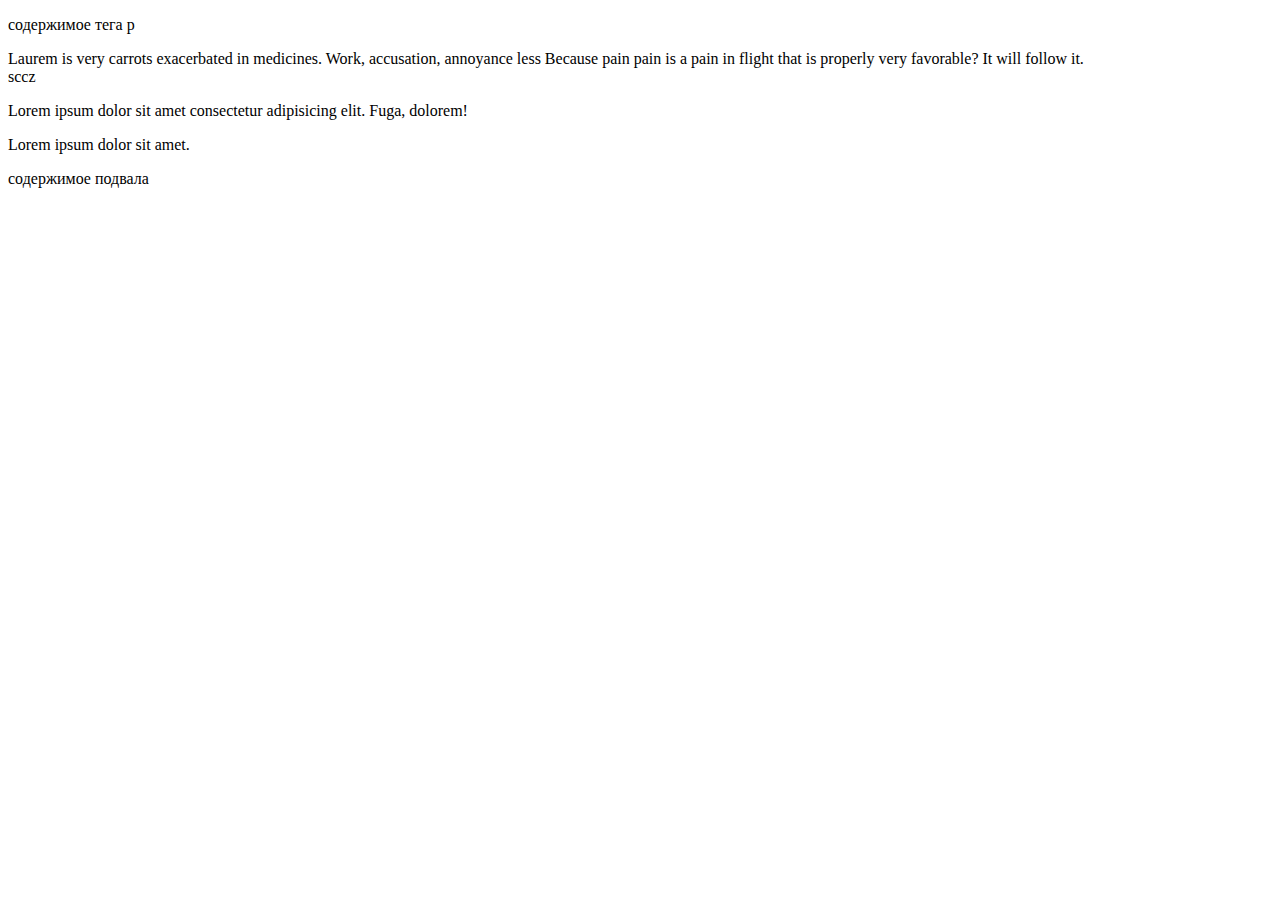
<file: lesson_2/index.html>
<!DOCTYPE html>
<html lang="ru">

<head>
    <meta charset="UTF-8">
    <meta http-equiv="X-UA-Compatible" content="IE=edge">
    <meta name="viewport" content="width=device-width, initial-scale=1.0">
    <title>Знакомство с HTML тегами. Часть 1.</title>
</head>

<body>
    <header>
        <!-- 
                !Если же ты не знаешь, какую специальность выбрать и с чего начать обучение, смотри выпус <a 
                TODO: dshdjhsjadhasjjdkjsahjashjdhjh
                ? kgksldhgkdhgjhjhdfnd,mfn,mdsnf,msndm
            -->
        <p>
            содержимое тега p
        </p>
    </header>
    <div class="katik">
        Laurem is very carrots exacerbated in medicines. Work, accusation, annoyance less
        Because pain pain is a pain in flight that is properly very favorable? It will follow it.
    </div>
    <div class="katik__"></div>
    <div class="katik__"></div>
    <div class="katik__"></div>
    <div class="katik__ katik__--"></div>
    sccz


    </div>

    </div>



















    <p>
        Lorem ipsum dolor sit amet consectetur adipisicing elit. Fuga, dolorem!
    </p>
    <p>
        Lorem ipsum dolor sit amet.
    </p>
    <footer>
        содержимое подвала

    </footer>
</body>

</html>
</file>
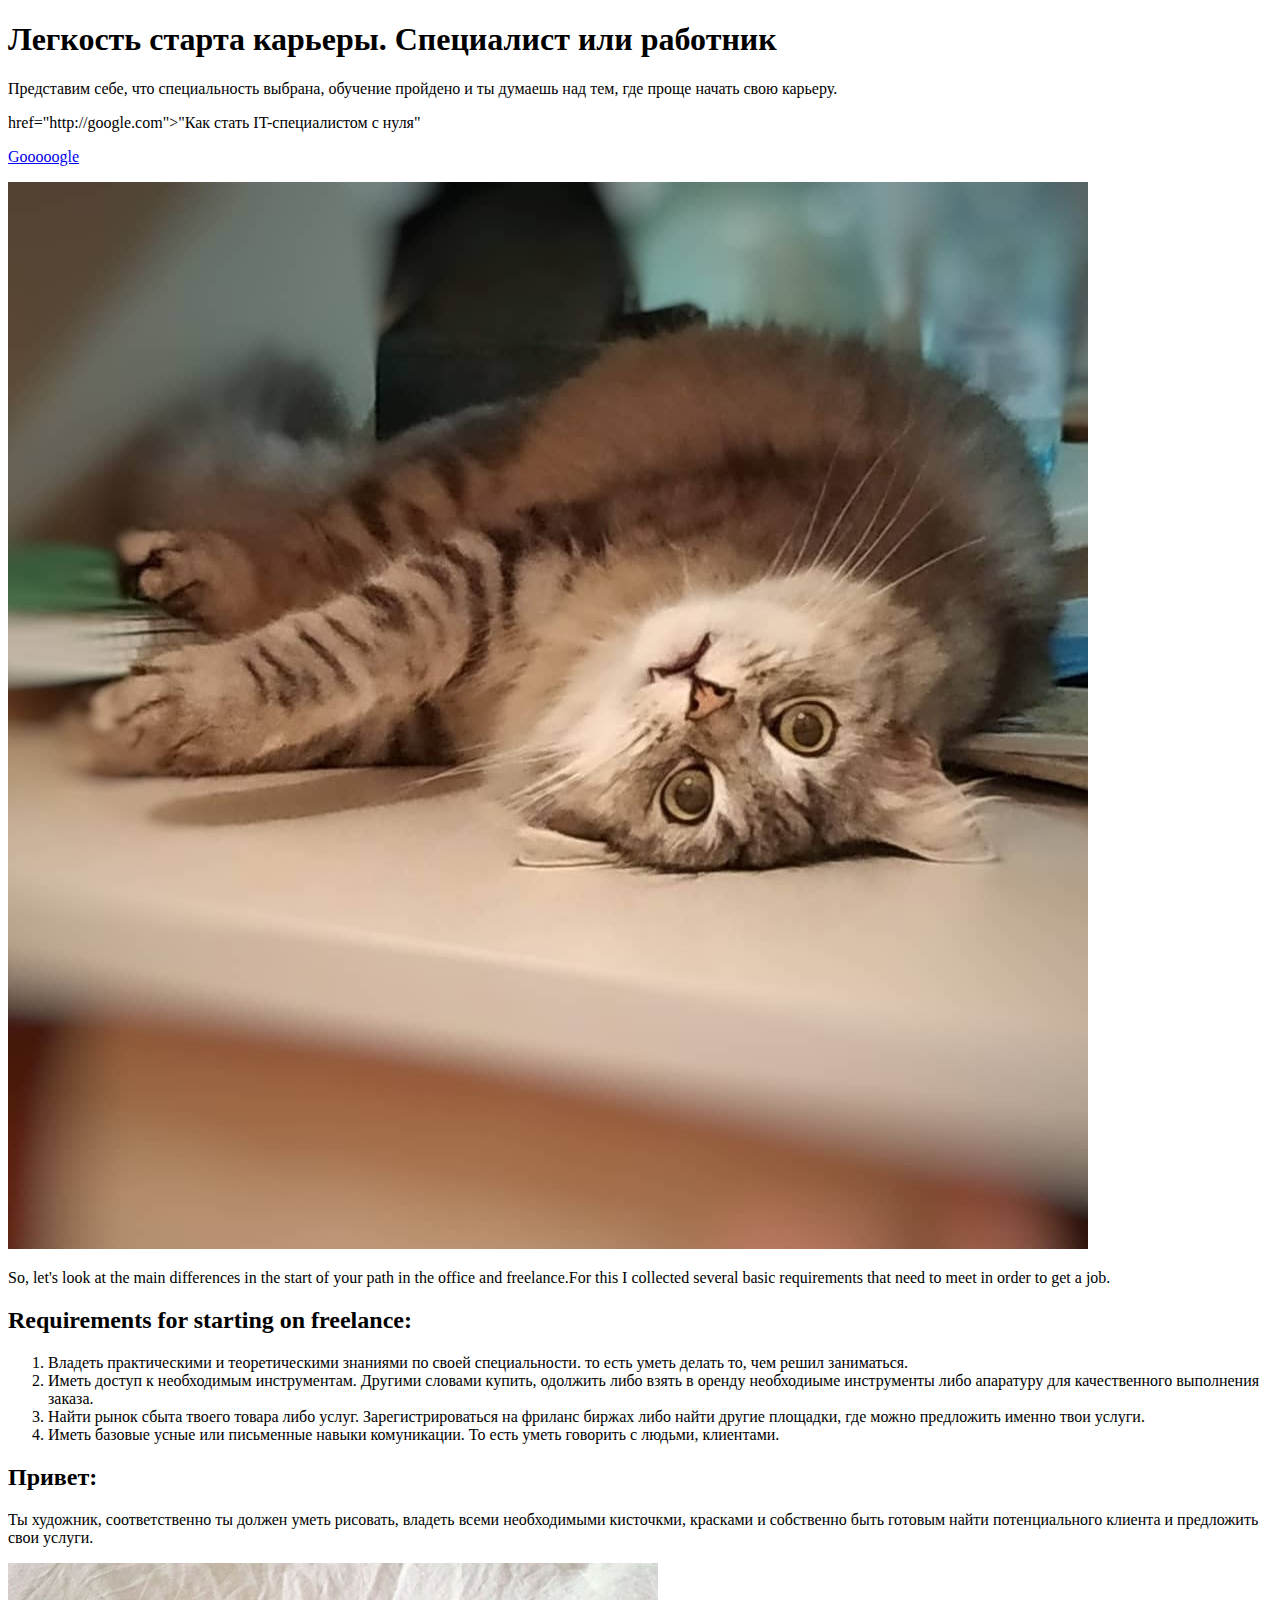
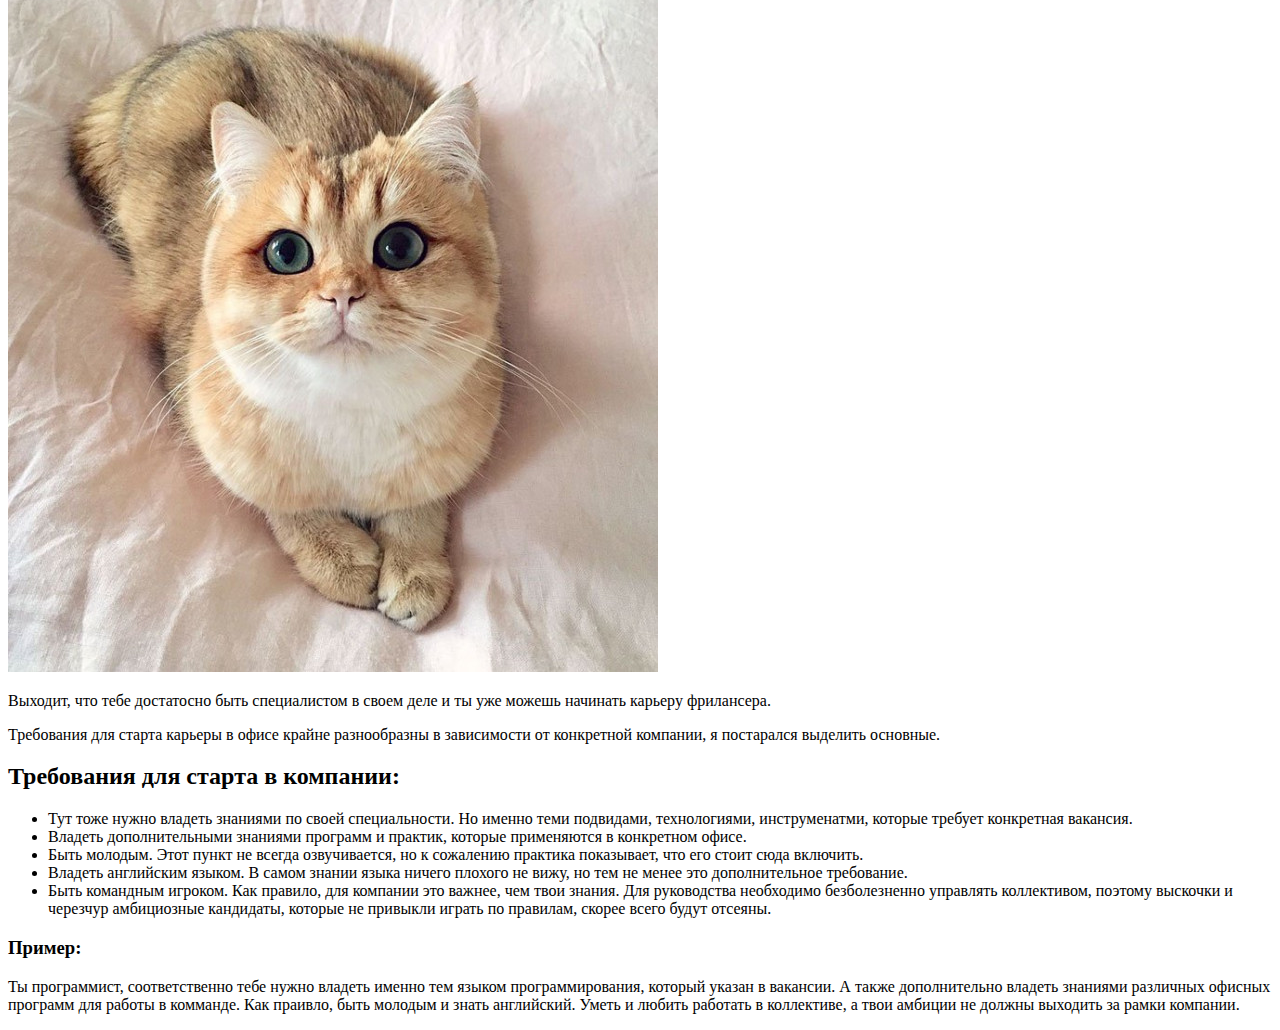
<file: lesson_3/index.html>
<!DOCTYPE html>
<html lang="ru">

<head>
    <meta charset="UTF-8">
    <meta http-equiv="X-UA-Compatible" content="IE=edge">
    <meta name="viewport" content="width=device-width, initial-scale=1.0">
    <title>Знакомство с HTML тегами. Часть 2.</title>
</head>

<body>
    <h1>Легкость старта карьеры. Специалист или работник</h1>
    <p>Представим себе, что специальность выбрана, обучение пройдено и ты думаешь над тем, где проще начать свою
        карьеру.</p>
    <p>
        <span>
            href="http://google.com">"Как стать IT-специалистом с нуля"</a>
        </span>
    </p>
    <p>
        <a href="https://www.google.com/maps/@48.4038907,35.0435772,16z?hl=ru" target="_blank">Gooooogle</a>
    </p>
    <img src="./img/smoki.jpg" alt="My love Smoki &#128154;">

    <p>So, let's look at the main differences in the start of your path in the office and freelance.For this I collected
        several
        basic requirements that need to meet in order to get a job. </p>
    <h2> Requirements for starting on freelance:</h2>
    <ol>
        <li>Владеть практическими и теоретическими знаниями по своей специальности. то есть уметь делать то, чем решил
            заниматься.</li>
        <li>Иметь доступ к необходимым инструментам. Другими словами купить, одолжить либо взять в оренду необходиыме
            инструменты либо апаратуру для качественного выполнения заказа.</li>
        <li>Найти рынок сбыта твоего товара либо услуг. Зарегистрироваться на фриланс биржах либо найти другие площадки,
            где можно предложить именно твои услуги.</li>
        <li>Иметь базовые усные или письменные навыки комуникации. То есть уметь говорить с людьми, клиентами.</li>
    </ol>
    <h2>Привет:</h2>
    <p>Ты художник, соответственно ты должен уметь рисовать, владеть всеми необходимыми кисточкми, красками и
        собственно
        быть готовым найти потенциального клиента и предложить свои услуги.</p>
    <img src="./img/kotik.jpg" alt="kotik">
    <p>Выходит, что тебе достатосно быть специалистом в своем деле и ты уже можешь начинать карьеру фрилансера.</p>
    <p>Требования для старта карьеры в офисе крайне разнообразны в зависимости от конкретной компании, я постарался
        выделить основные.</p>
    <h2>Требования для старта в компании:</h2>

    <ul>
        <li>Тут тоже нужно владеть знаниями по своей специальности. Но именно теми подвидами, технологиями,
            инструменатми, которые требует конкретная вакансия.</li>
        <li>Владеть дополнительными знаниями программ и практик, которые применяются в конкретном офисе.</li>
        <li>Быть молодым. Этот пункт не всегда озвучивается, но к сожалению практика показывает, что его стоит сюда
            включить.</li>
        <li>Владеть английским языком. В самом знании языка ничего плохого не вижу, но тем не менее это
            дополнительное
            требование.</li>
        <li>Быть командным игроком. Как правило, для компании это важнее, чем твои знания. Для руководства
            необходимо
            безболезненно управлять коллективом, поэтому выскочки и черезчур амбициозные кандидаты, которые не
            привыкли
            играть по правилам, скорее всего будут отсеяны.</li>
    </ul>
    <h3>Пример:</h3>
    <p>Ты программист, соответственно тебе нужно владеть именно тем языком программирования, который указан в
        вакансии.
        А также дополнительно владеть знаниями различных офисных программ для работы в комманде. Как праивло, быть
        молодым и знать английский. Уметь и любить работать в коллективе, а твои амбиции не должны выходить за рамки
        компании.</p>

</body>

</html>
</file>
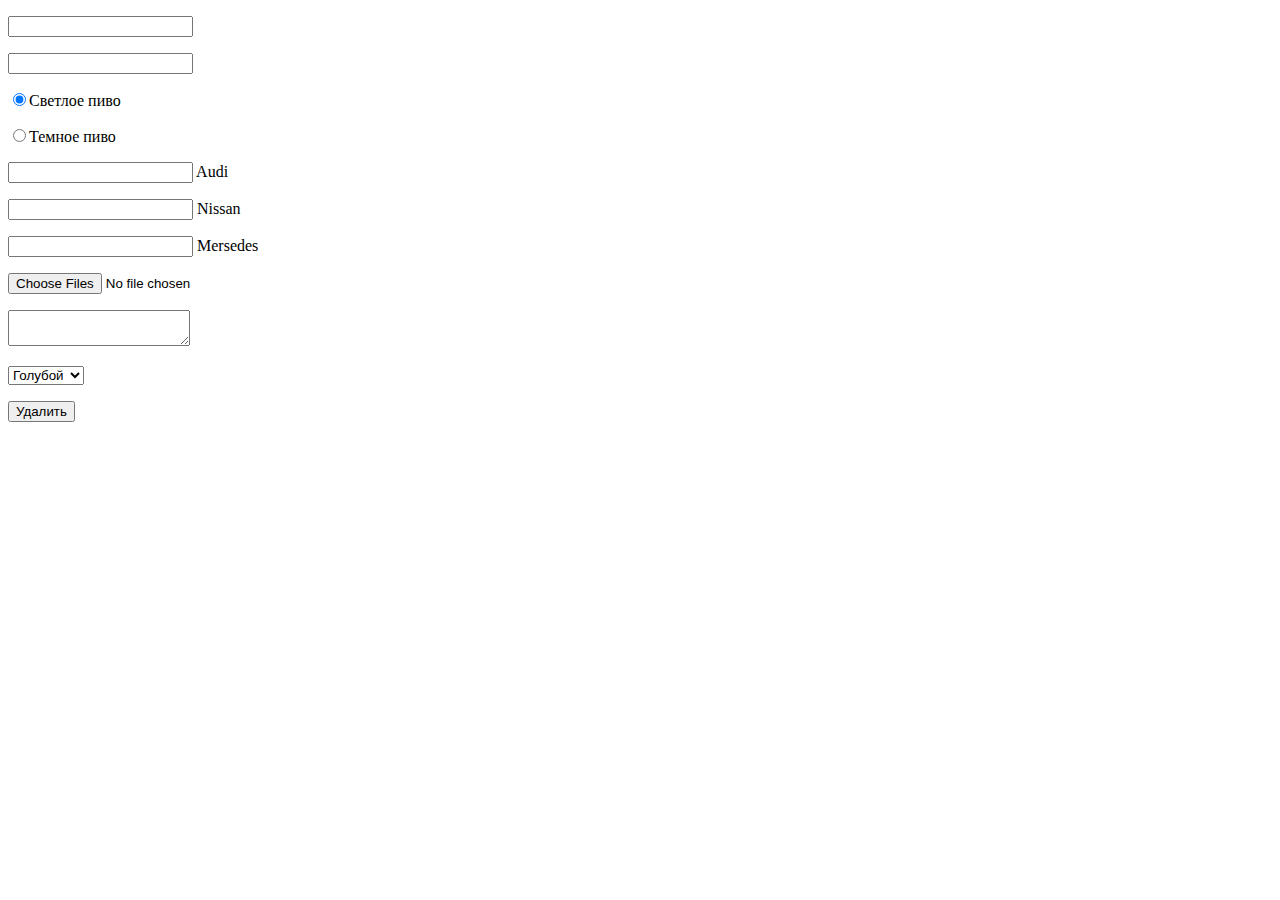
<file: lesson_4/index.html>
<!DOCTYPE html>
<html lang="ru">

<head>
    <meta charset="UTF-8">
    <meta http-equiv="X-UA-Compatible" content="IE=edge">
    <meta name="viewport" content="width=device-width, initial-scale=1.0">
    <title>Знакомство с HTML тегами. Часть 3 (форм).</title>
</head>

<body>
    <form action="" method="get" enctype="multipart/form-data">
        <p>
            <input type="text" name="username" value="">
        </p>

        <p>
            <input type="password" name="userpass" value="">
        </p>
        <p>
        <p>
            <input type="radio" name="beer" value="lager" checked>Светлое пиво
        </p>
        <p>
            <input type="radio" name="beer" value="dark">Темное пиво
        </p>
        </p>
        <p>
        <p>
            <input type="checkbox_1" name="car" value=""> Audi
        </p>
        <p>
            <input type="checkbox_2" name="Nissan" value=""> Nissan
        </p>
        <p>
            <input type="checkbox_3" name="car" value=""> Mersedes
        </p>
        </p>
        <p>
        <p>
            <input type="file" name="foto" multiple>
        </p>
        </p>
        <p>
            <textarea name="text"></textarea>
        </p>
        <p>
            <select name="color">
                <option value="red">Красный</option>
                <option value="blue" selected>Голубой</option>
                <option value="yellow">Желтый</option>
                <option value="black">Черный</option>
            </select>
        </p>
        <p>

            <button type="reset">Удалить</button>
        </p>
    </form>
</body>

</html>
</file>
